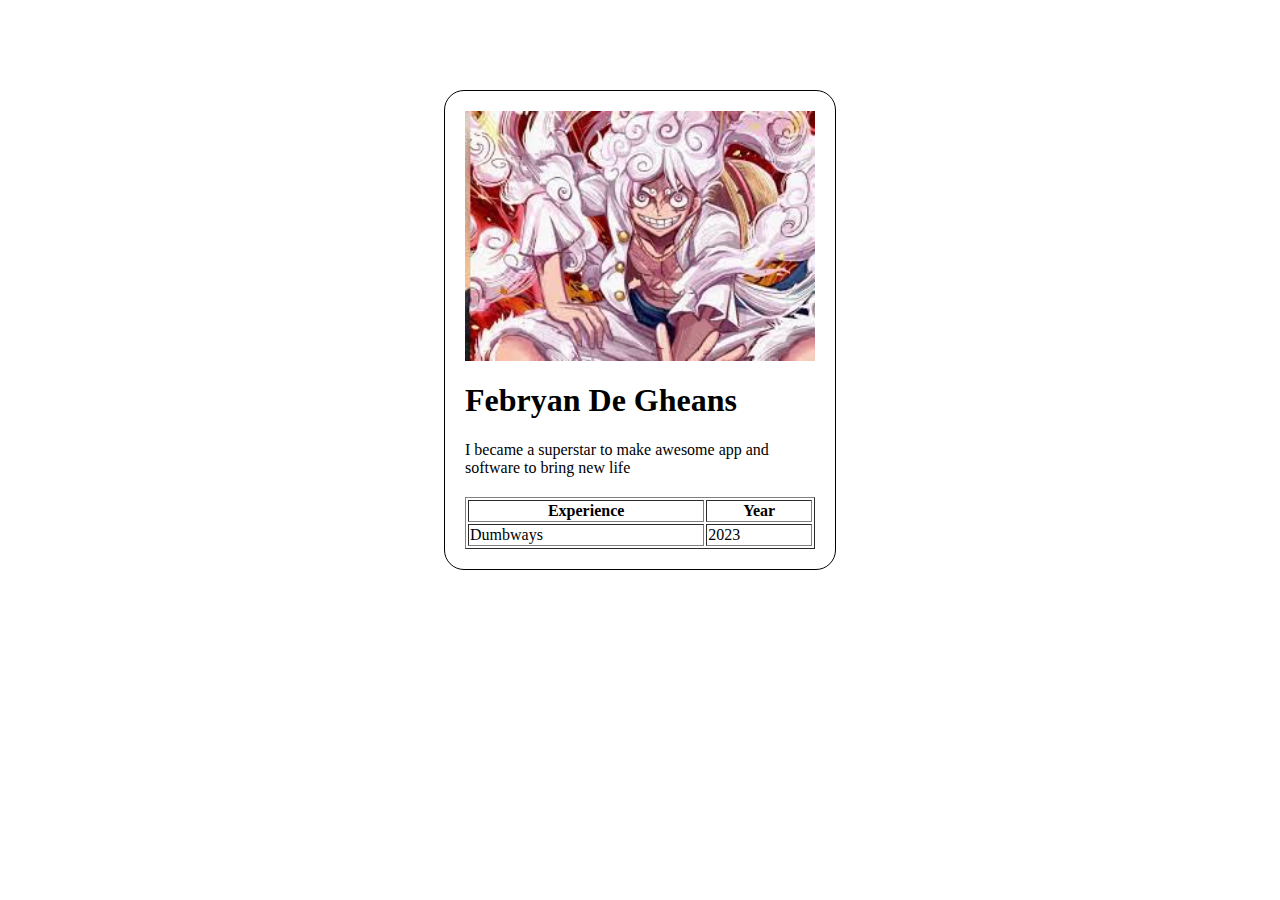
<file: index.html>
<html>

<head>
    <title> Personal Web</title>
    <link rel=" stylesheet" href="https://cdnjs.cloudflare.com/ajax/libs/font-awesome/6.4.2/css/all.min.css"
        integrity="sha512-z3gLpd7yknf1YoNbCzqRKc4qyor8gaKU1qmn+CShxbuBusANI9QpRohGBreCFkKxLhei6S9CQXFEbbKuqLg0DA=="
        crossorigin="anonymous" referrerpolicy="no-referrer">
</head>

<body>
    <div style="
            border: 1px solid black; 
            width: 350px;
            margin: 90px auto;
            padding: 20px;
            border-radius: 20px;
            ">
        <img style="width:100%;" src="assets/image/luffy.jpg" alt="Foto Profil">
        <h1>Febryan De Gheans</h1>
        <p>I became a superstar to make awesome app and software to bring new life</p>

        <div style="margin: 20px auto;">
            <i class="fa-brands fa-linkedin fa-2xl"></i>
            <i class="fa-brands fa-instagram fa-2xl"></i>
            <i class="fa-brands fa-facebook fa-2xl"></i>
            <i class="fa-brands fa-twitter fa-2xl"></i>
        </div>



        <table border="1" style="width: 100%;">
            <tr>
                <th>Experience</th>
                <th>Year</th>
            </tr>
            <tr>
                <td>Dumbways</td>
                <td>2023</td>
            </tr>
        </table>
    </div>
</body>

</html>
</file>
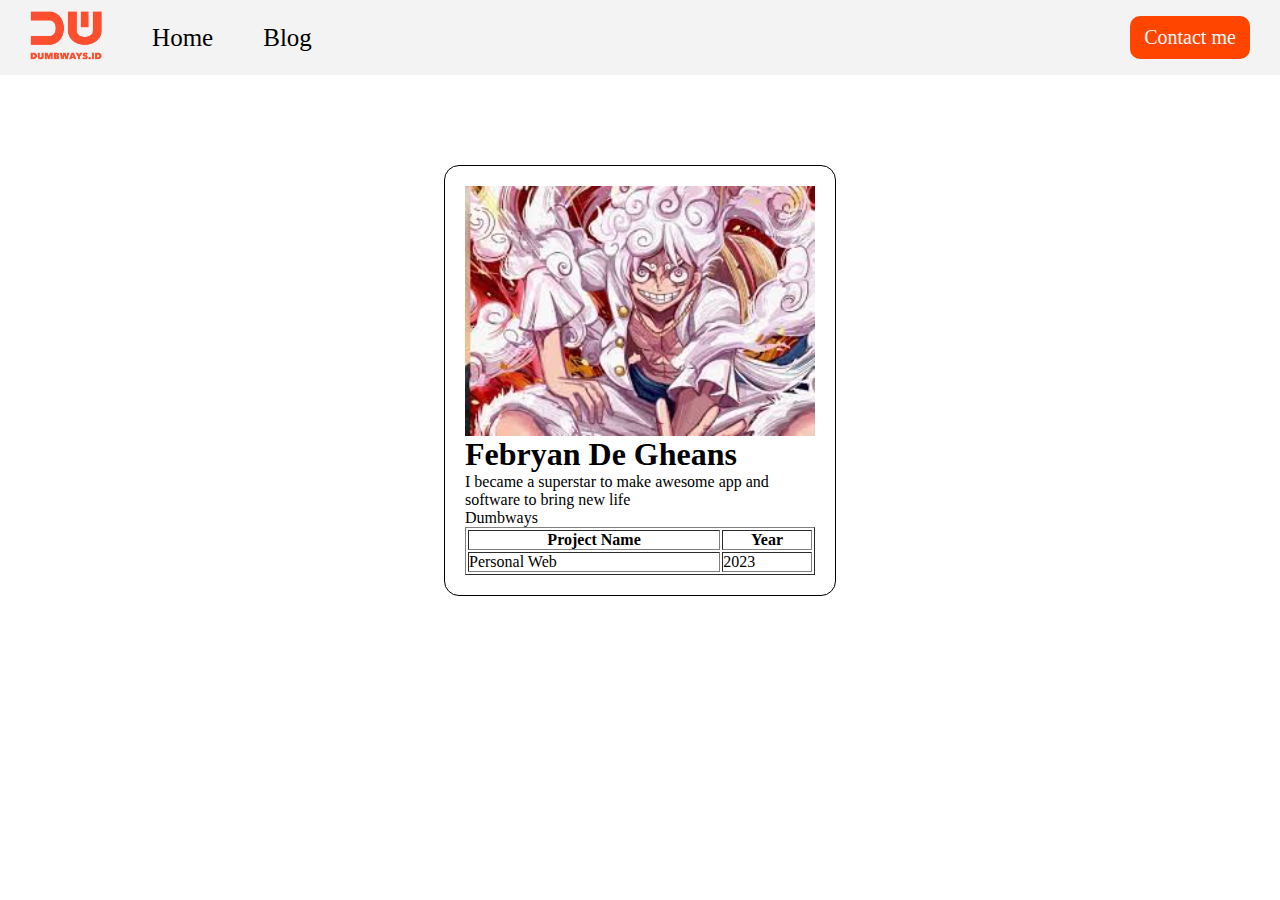
<file: day3/index.html>
<html>

<head>
    <title>Personal Web</title>
    <link rel="stylesheet" href="https://cdnjs.cloudflare.com/ajax/libs/font-awesome/6.4.2/css/all.min.css"
        integrity="sha512-z3gLpd7yknf1YoNbCzqRKc4qyor8gaKU1qmn+CShxbuBusANI9QpRohGBreCFkKxLhei6S9CQXFEbbKuqLg0DA=="
        crossorigin="anonymous" referrerpolicy="no-referrer" />
    <link rel="stylesheet" href="index.css" />
</head>

<body>
    <nav style="background-color: #f4f3f3; height: 75px;">
        <div style="display: flex; align-items: center; height: 100%; margin-left: 30px; margin-right: 30px;">
            <ul style="display: flex; list-style-type: none; gap: 50px; align-items: center;">
                <li>
                    <img src="assets/image/dw.png" style="height: 50px;" />
                </li>
                <li class="nav-link">
                    <a href="index.html">
                        Home
                    </a>
                </li>
                <li class="nav-link">
                    <a href="blog.html">
                        Blog
                    </a>
                </li>
            </ul>
            <div style="display: flex; width: 100%; justify-content: end;">
                <a href="contact.html" class="btn-contact">Contact me</a>
            </div>
        </div>
    </nav>

    <div style="
            border: 1px solid black; 
            width:350px;
            margin: 90px auto;
            padding: 20px;
            border-radius: 15px;
            ">

        <img style="width: 100%;" src="assets/image/luffy.jpg" alt="gojo image">
        <h1>Febryan De Gheans</h1>
        <p>I became a superstar to make awesome app and software to bring new life</p>

        <div>
            <i class="fa-brands fa-linkedin"></i>
            <i class="fa-brands fa-linkedin fa-xl"></i>
        </div>

        <p>Dumbways</p>

        <table border="1" style="width: 100%;">
            <tr>
                <th>Project Name</th>
                <th>Year</th>
            </tr>
            <tr>
                <td>Personal Web</td>
                <td>2023</td>
            </tr>
        </table>
    </div>
</body>

</html>
</file>
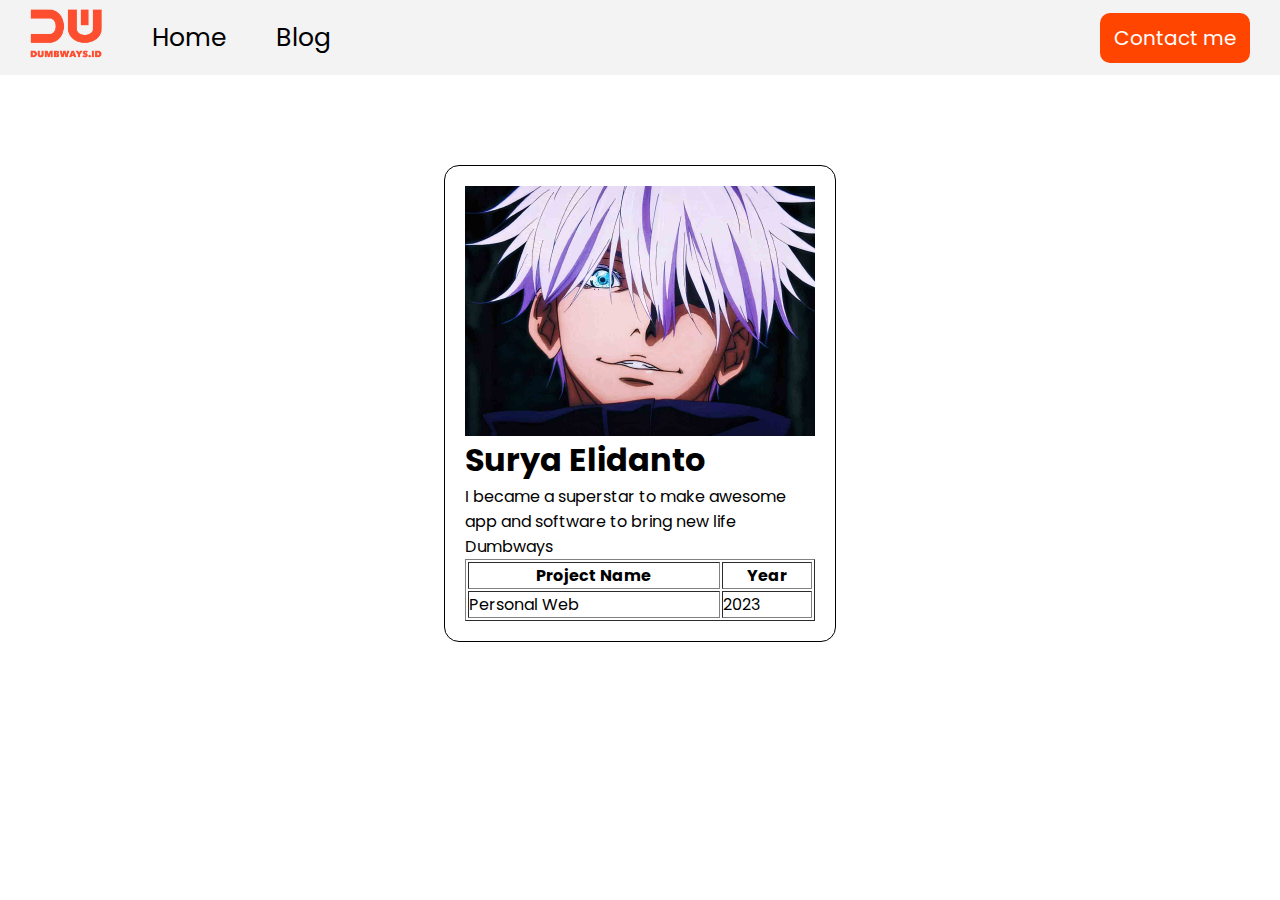
<file: day4/index.html>
<html>

<head>
    <title>Personal Web</title>
    <link rel="stylesheet" href="https://cdnjs.cloudflare.com/ajax/libs/font-awesome/6.4.2/css/all.min.css"
        integrity="sha512-z3gLpd7yknf1YoNbCzqRKc4qyor8gaKU1qmn+CShxbuBusANI9QpRohGBreCFkKxLhei6S9CQXFEbbKuqLg0DA=="
        crossorigin="anonymous" referrerpolicy="no-referrer" />
    <link rel="stylesheet" href="css/index.css" />
</head>

<body>
    <nav style="background-color: #f4f3f3; height: 75px;">
        <div style="display: flex; align-items: center; height: 100%; margin-left: 30px; margin-right: 30px;">
            <ul style="display: flex; list-style-type: none; gap: 50px; align-items: center;">
                <li>
                    <img src="assets/image/dumbways.png" style="height: 50px;" />
                </li>
                <li class="nav-link">
                    <a href="index.html">
                        Home
                    </a>
                </li>
                <li class="nav-link">
                    <a href="blog.html">
                        Blog
                    </a>
                </li>
            </ul>
            <div style="display: flex; width: 100%; justify-content: end;">
                <a href="contact.html" class="btn-contact">Contact me</a>
            </div>
        </div>
    </nav>

    <div style="
            border: 1px solid black; 
            width:350px;
            margin: 90px auto;
            padding: 20px;
            border-radius: 15px;
            ">

        <img style="width: 100%;" src="assets/image/gojo.jpg" alt="gojo image">
        <h1>Surya Elidanto</h1>
        <p>I became a superstar to make awesome app and software to bring new life</p>

        <div>
            <i class="fa-brands fa-linkedin"></i>
            <i class="fa-brands fa-linkedin fa-xl"></i>
        </div>

        <p>Dumbways</p>

        <table border="1" style="width: 100%;">
            <tr>
                <th>Project Name</th>
                <th>Year</th>
            </tr>
            <tr>
                <td>Personal Web</td>
                <td>2023</td>
            </tr>
        </table>
    </div>
</body>

</html>
</file>
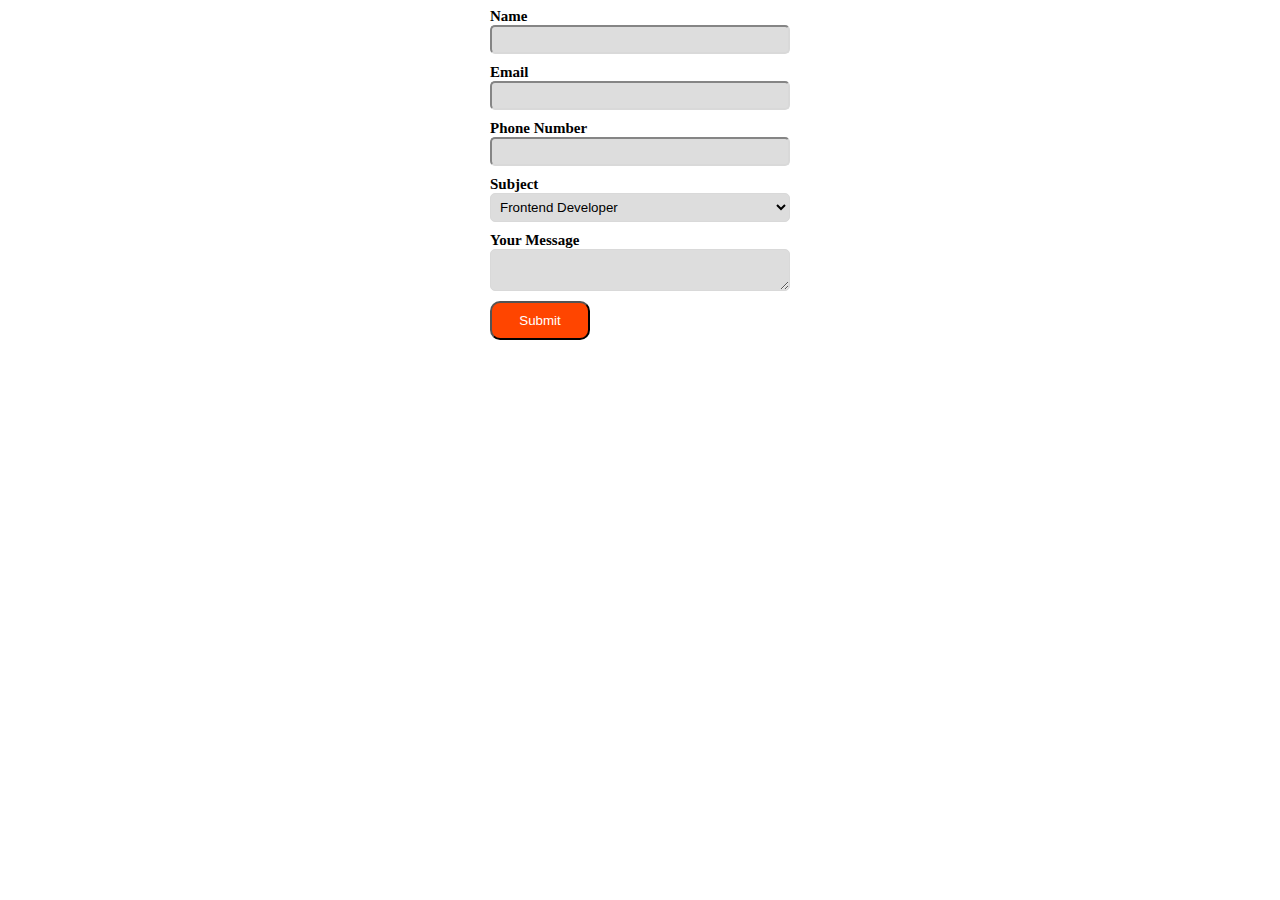
<file: day2/contact.html>
<html>

<head>
    <title>Contact Me</title>
    <link rel="stylesheet" href="contact.css">
</head>

<body>
    <div class="container">
        <form class="container-form">
            <label class="label-contact">Name</label>
            <input type="text" class="input-contact" />
            <label class="label-contact"> Email</label>
            <input type="text" class="input-contact" />
            <label class="label-contact">Phone Number</label>
            <input type="text" class="input-contact" />
            <label class="label-contact">Subject</label>
            <select class="input-contact">
                <option>Frontend Developer</option>
                <option>Backend Developer</option>
                <option>Fullstack Developer</option>
            </select>
            <label class="label-contact">Your Message</label>
            <textarea class="input-contact"></textarea>
            <input type="button" value="Submit" class="submit-contact" />
        </form>
    </div>
</body>

</html>
</file>
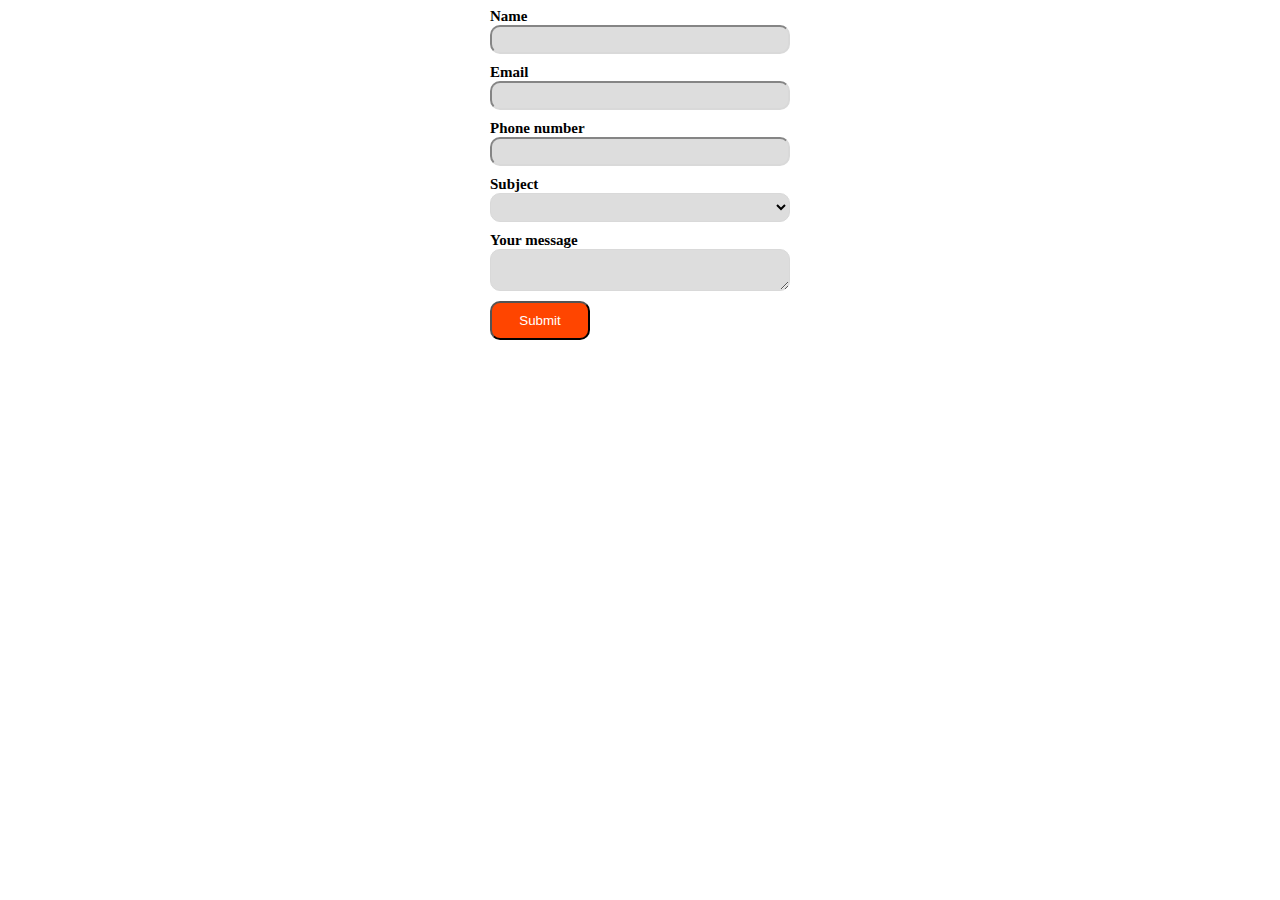
<file: day3/contact.html>
<html>

<head>
    <title>Contact Me</title>
    <link rel="stylesheet" href="contact.css" />
</head>

<body>
    <div class="container">
        <form class="container-form">
            <label class="label-contact">Name</label>
            <input type="text" class="input-contact" id="inputName" />
            <label class="label-contact">Email</label>
            <input type="text" class="input-contact" id="inputEmail" />
            <label class="label-contact">Phone number</label>
            <input type="text" class="input-contact" id="inputPhone" />
            <label class="label-contact">Subject</label>
            <select class="input-contact" id="inputSubject">
                <option></option>
                <option>Frontend Developer</option>
                <option>Backend Developer</option>
                <option>Fullstack Developer</option>
            </select>
            <label class="label-contact">Your message</label>
            <textarea class="input-contact" id="inputMessage"></textarea>
            <input type="button" value="Submit" class="submit-contact" onclick="submitData()" />
        </form>
    </div>
    <script src="contact.js"></script>
</body>

</html>
</file>
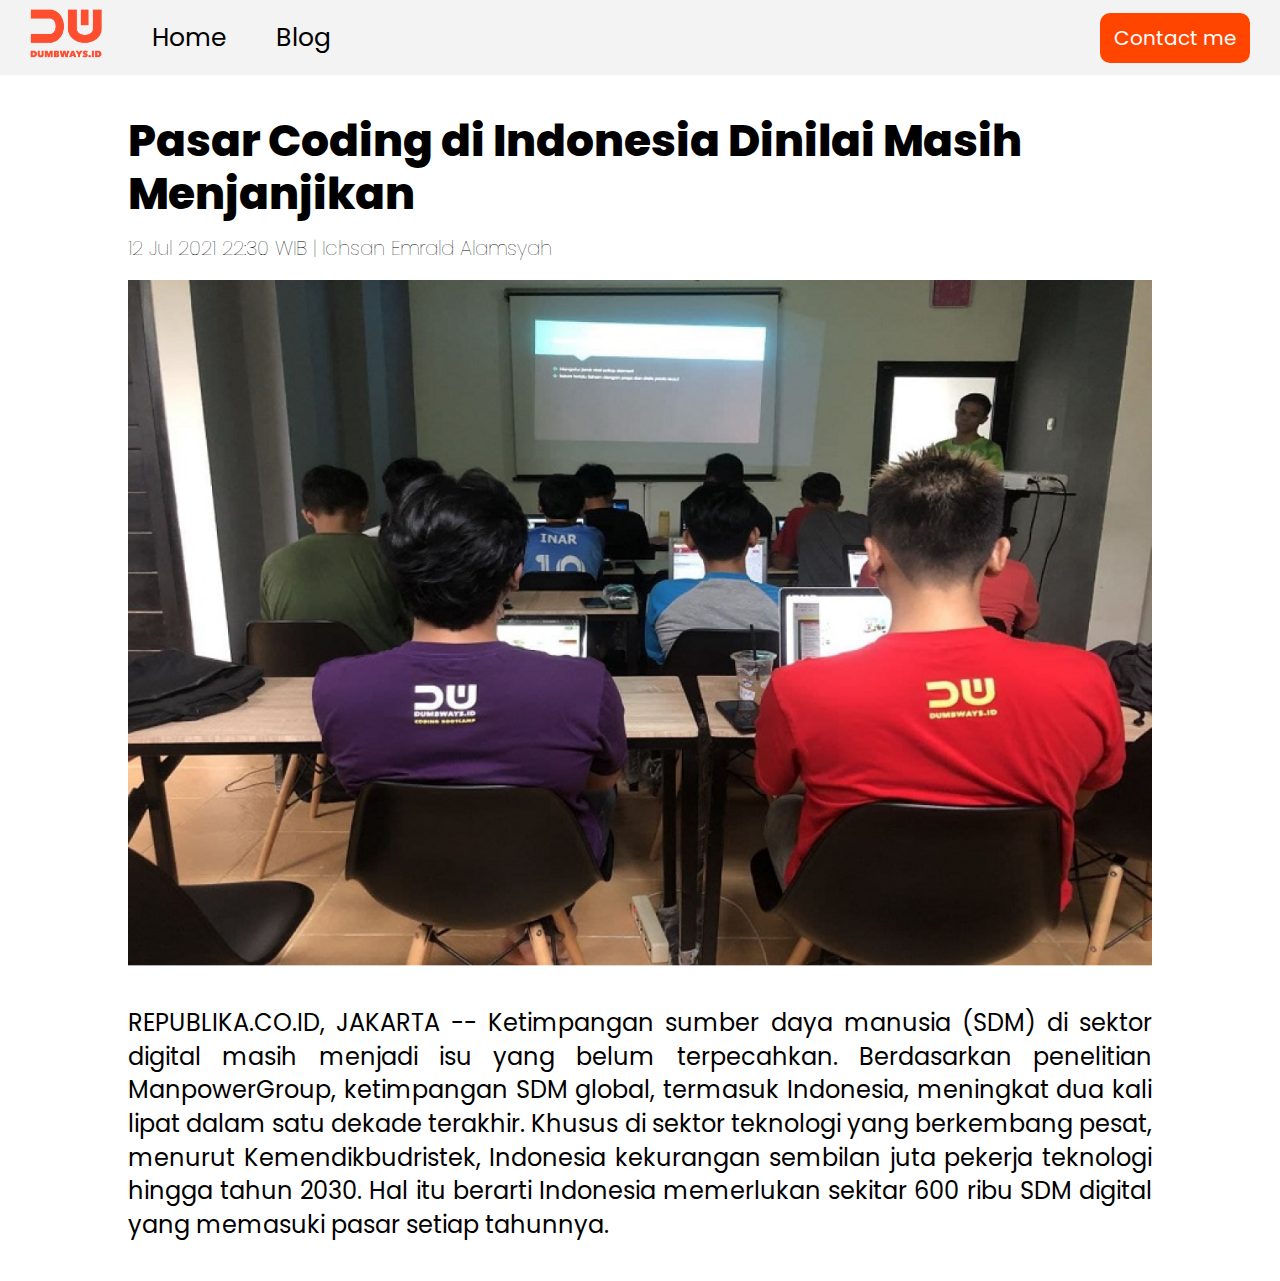
<file: day4/blog-detail.html>
<html>

<head>
    <title>Creating Blog Page - detail</title>
    <link rel="stylesheet" href="css/blog.css" />
</head>

<body>
    <!-- NavBar -->
    <nav style="background-color: #f4f3f3; height: 75px;">
        <div style="display: flex; align-items: center; height: 100%; margin-left: 30px; margin-right: 30px;">
            <ul style="display: flex; list-style-type: none; gap: 50px; align-items: center;">
                <li>
                    <img src="assets/image/dumbways.png" style="height: 50px;" />
                </li>
                <li class="nav-link">
                    <a href="index.html">
                        Home
                    </a>
                </li>
                <li class="nav-link">
                    <a href="blog.html">
                        Blog
                    </a>
                </li>
            </ul>
            <div style="display: flex; width: 100%; justify-content: end;">
                <a href="contact.html" class="btn-contact">Contact me</a>
            </div>
        </div>
    </nav>

    <!-- Blog -->
    <div class="blog-detail">
        <div class="blog-detail-container">
            <h1>Pasar Coding di Indonesia Dinilai Masih Menjanjikan</h1>
            <div class="author">12 Jul 2021 22:30 WIB | Ichsan Emrald Alamsyah</div>
            <img src="assets/image/blog-img.png" alt="detail" />
            <p>
                REPUBLIKA.CO.ID, JAKARTA -- Ketimpangan sumber daya manusia (SDM) di
                sektor digital masih menjadi isu yang belum terpecahkan. Berdasarkan
                penelitian ManpowerGroup, ketimpangan SDM global, termasuk Indonesia,
                meningkat dua kali lipat dalam satu dekade terakhir. Khusus di sektor
                teknologi yang berkembang pesat, menurut Kemendikbudristek, Indonesia
                kekurangan sembilan juta pekerja teknologi hingga tahun 2030. Hal itu
                berarti Indonesia memerlukan sekitar 600 ribu SDM digital yang
                memasuki pasar setiap tahunnya.
            </p>
        </div>
    </div>
</body>

</html>
</file>
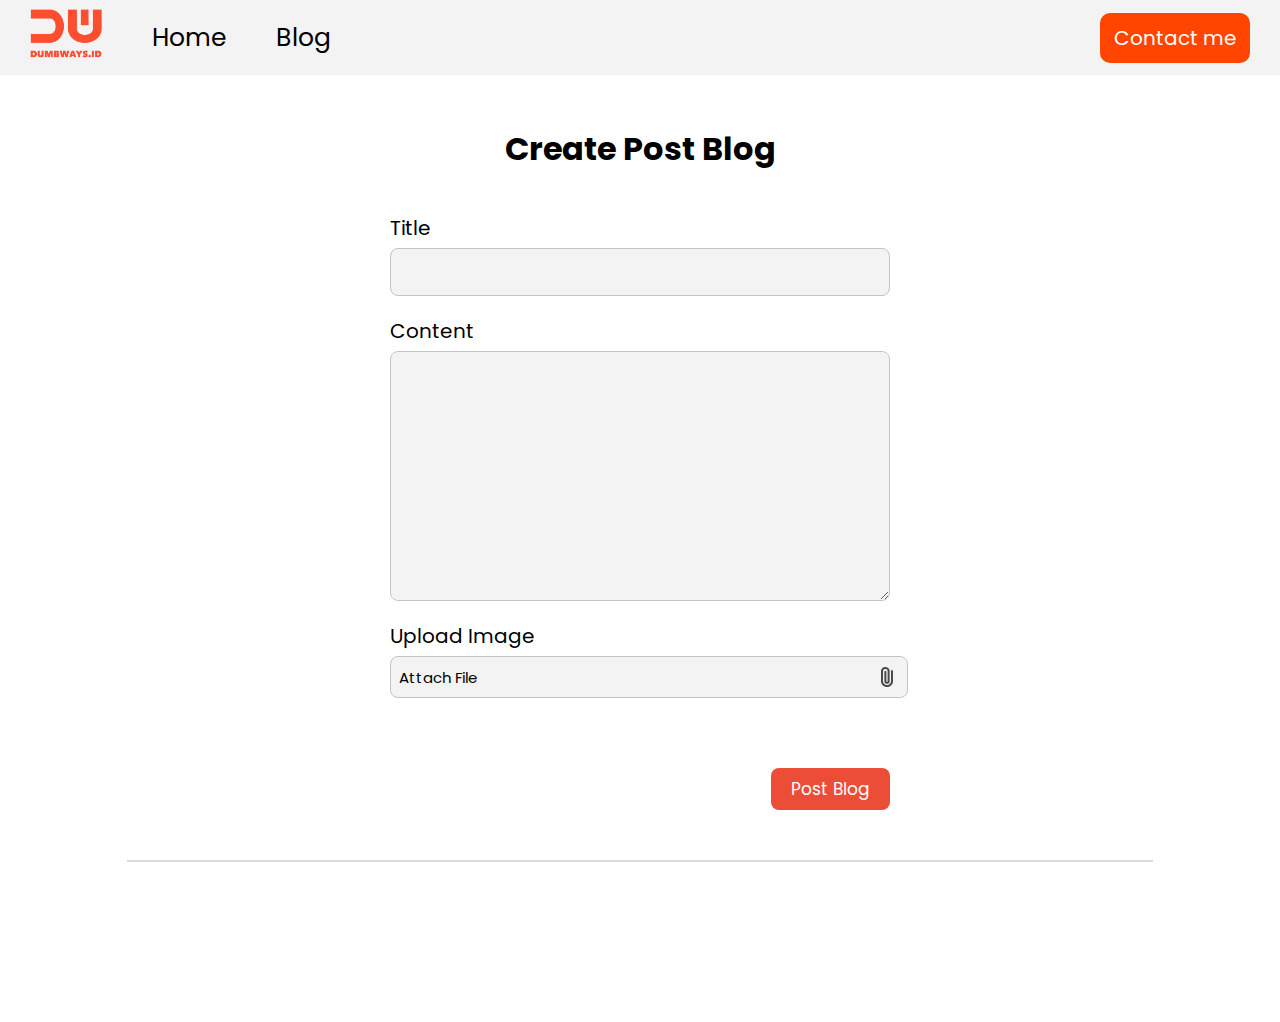
<file: day4/blog.html>
<html>

<head>
    <title>Creating Blog Page</title>
    <link rel="stylesheet" href="css/blog.css" />
</head>

<body>
    <!-- NavBar -->
    <nav style="background-color: #f4f3f3; height: 75px;">
        <div style="display: flex; align-items: center; height: 100%; margin-left: 30px; margin-right: 30px;">
            <ul style="display: flex; list-style-type: none; gap: 50px; align-items: center;">
                <li>
                    <img src="assets/image/dumbways.png" style="height: 50px;" />
                </li>
                <li class="nav-link">
                    <a href="index.html">
                        Home
                    </a>
                </li>
                <li class="nav-link">
                    <a href="blog.html">
                        Blog
                    </a>
                </li>
            </ul>
            <div style="display: flex; width: 100%; justify-content: end;">
                <a href="contact.html" class="btn-contact">Contact me</a>
            </div>
        </div>
    </nav>

    <!-- <button onclick="showMeHelloWorld()">Click me</button>
    <div id="contents">
        <p>Hello World</p>
    </div> -->

    <!-- Blog -->
    <!-- Form -->
    <div class="blog">
        <div class="blog-form">
            <div class="form-container">
                <form onsubmit="submitBlog(event)">
                    <h1>Create Post Blog</h1>
                    <div>
                        <label for="inputTitle">Title</label>
                        <input type="text" id="inputTitle" />
                    </div>
                    <div>
                        <label for="inputContent">Content</label>
                        <textarea id="inputContent"></textarea>
                    </div>
                    <div>
                        <label>Upload Image</label>
                        <div class="input-blog-image-group">
                            <label for="inputImage">
                                <p>Attach File</p>
                                <img src="assets/icon/file.png" alt="file" />
                            </label>
                            <input type="file" id="inputImage" hidden />
                        </div>
                    </div>
                    <div class="button-group">
                        <button>Post Blog</button>
                    </div>
                </form>
            </div>
        </div>

        <hr class="line" />
        <div id="contents" class="blog-list">
            <!-- dynamic content would be here -->
        </div>
    </div>
    <script src="js/blog.js"></script>
</body>

</html>
</file>
<file: day3/index.css>
* {
    margin: 0;
    padding: 0;
}

.btn-contact {
    background-color: orangered;
    color: white;
    padding: 10px;
    width: 100px;
    font-size: 20px;
    border-radius: 10px;
    text-decoration: none;
    text-align: center;
}

.nav-link {
    font-size: 25px;
}

.nav-link a {
    color: black;
    text-decoration: none;
}

.nav-link a:hover {
    color: orangered;
}
</file>
<file: day4/css/index.css>
@import url('https://fonts.googleapis.com/css2?family=Poppins&display=swap');

* {
    text-decoration: none;
    font-family: 'Poppins', sans-serif;
    margin: 0;
    padding: 0;
}

.btn-contact {
    background-color: orangered;
    color: white;
    padding: 10px;
    width: 130px;
    font-size: 20px;
    border-radius: 10px;
    text-decoration: none;
    text-align: center;
}

.nav-link {
    font-size: 25px;
}

.nav-link a {
    color: black;
    text-decoration: none;
}

.nav-link a:hover {
    color: orangered;
}
</file>
<file: day2/contact.css>
.container {
    display: flex;
    justify-content: center;
}

.container-form {
    display: flex;
    flex-direction: column;
    width: 300px;
}

.label-contact {
    font-weight: bold;
    font-size: 15px;
}

.input-contact {
    padding: 5px;
    border-radius: 5px;
    background-color: #dddddd;
    border-color: #d9d9d9;
    margin-bottom: 10px;
}

.submit-contact {
    background-color: orangered;
    color: white;
    padding: 10px;
    width: 100px;
    border-radius: 10px;
}
</file>
<file: day3/contact.css>
.container {
    display: flex;
    justify-content: center;
}

.container-form {
    display: flex;
    flex-direction: column;
    width: 300px;
}

.label-contact {
    font-weight: bold;
    font-size: 15px;
}

.input-contact {
    padding: 5px;
    border-radius: 10px;
    background-color: #dddddd;
    border-color: #d9d9d9;
    margin-bottom: 10px;
}

.submit-contact {
    background-color: orangered;
    color: white;
    padding: 10px;
    width: 100px;
    border-radius: 10px;
}
</file>
<file: day4/css/blog.css>
@import url('https://fonts.googleapis.com/css2?family=Poppins&display=swap');

* {
    text-decoration: none;
    font-family: 'Poppins', sans-serif;
    margin: 0;
    padding: 0;
}

/* Navbar */
.btn-contact {
    background-color: orangered;
    color: white;
    padding: 10px;
    width: 130px;
    font-size: 20px;
    border-radius: 10px;
    text-decoration: none;
    text-align: center;
}

.nav-link {
    font-size: 25px;
}

.nav-link a {
    color: black;
    text-decoration: none;
}

.nav-link a:hover {
    color: orangered;
}

/* Blog Form */
.blog-form {
    padding: 50px 0;
    display: flex;
    justify-content: center;
}

.blog-form .form-container {
    width: 500px;
}

.blog-form .form-container h1 {
    text-align: center;
    margin-bottom: 40px;
}

.blog-form form label {
    font-size: 20px;
    font-weight: 400;
}

.blog-form form input,
textarea,
select {
    width: 100%;
    font-size: 20px;
    font-weight: 400;
    padding: 8px;
    margin-top: 5px;
    margin-bottom: 20px;
    background: #f4f3f3;
    border: 1px solid #c4c4c4;
    border-radius: 8px;
}

.blog-form form textarea {
    height: 250px;
}

.blog-form form .input-blog-image-group {
    width: 100%;
    font-size: 20px;
    font-weight: 400;
    padding: 8px;
    margin-top: 5px;
    margin-bottom: 20px;
    background: #f4f3f3;
    border: 1px solid #c4c4c4;
    border-radius: 8px;
    cursor: pointer;
}

.blog-form form .input-blog-image-group label p {
    font-size: 15px;
}

.blog-form form .input-blog-image-group label {
    cursor: pointer;
    display: flex;
    align-items: center;
    justify-content: space-between;
}

.blog-form form .button-group {
    text-align: right;
}

.blog-form form button {
    margin-top: 50px;
    padding: 8px 20px;
    font-size: 17px;
    background: #ec4d37;
    border-radius: 8px;
    border: none;
    color: #fff;
    cursor: pointer;
}

.blog hr {
    border: 1px solid #dbdbdb;
    width: 80%;
    margin-right: auto;
    margin-left: auto;
}

/* Blog list */
.blog .blog-list {
    margin-top: 80px;
    margin-bottom: 80px;
    display: flex;
    align-items: center;
    flex-direction: column;
}

.blog .blog-list .blog-list-item {
    width: 80%;
    padding: 15px;
    margin-bottom: 20px;
    border: 2px solid #dbdbdb;
    border-radius: 8px;
    display: flex;
}

.blog .blog-list .blog-list-item .blog-image {
    flex: 1;
}

.blog .blog-list .blog-list-item .blog-image img {
    width: 100%;
    height: 300px;
    object-fit: cover;
}

.blog .blog-list .blog-list-item .blog-content {
    padding-left: 20px;
    flex: 2;
}

.blog .blog-list .btn-group {
    text-align: right;
    margin-bottom: 20px;
}

.blog .blog-list .btn-group .btn-edit {
    padding: 5px 10px;
    border: 0;
    border-radius: 4px;
    background: #dbdbdb;
}

.blog .blog-list .btn-group .btn-post {
    padding: 5px 10px;
    border: 0;
    border-radius: 4px;
    background: #ec4d37;
    color: #fff;
}

.blog .blog-list h1 a {
    text-decoration: none;
    color: #000000;
}

.blog .blog-list .detail-blog-content {
    font-weight: 300;
    font-size: 12px;
    line-height: 20px;
}

.blog .blog-list .blog-list-item p {
    margin-top: 20px;
    font-weight: normal;
    font-size: 14px;
    line-height: 20px;
    text-align: justify;
}

/* Blog Detail */
.blog-detail {
    display: flex;
    justify-content: center;
}

.blog-detail-container {
    width: 80%;
    margin: 40px 0;
}

.blog-detail-container img {
    width: 100%;
}

.blog-detail-container h1 {
    font-style: normal;
    font-weight: 800;
    font-size: 44px;
    line-height: 120%;
    margin-bottom: 15px;
}

.blog-detail-container .author {
    font-weight: 100;
    font-size: 20px;
    line-height: 120%;
    margin-bottom: 20px;
}

.blog-detail-container p {
    margin-top: 40px;
    font-style: normal;
    font-weight: normal;
    font-size: 24px;
    line-height: 140%;
    text-align: justify;
}
</file>
